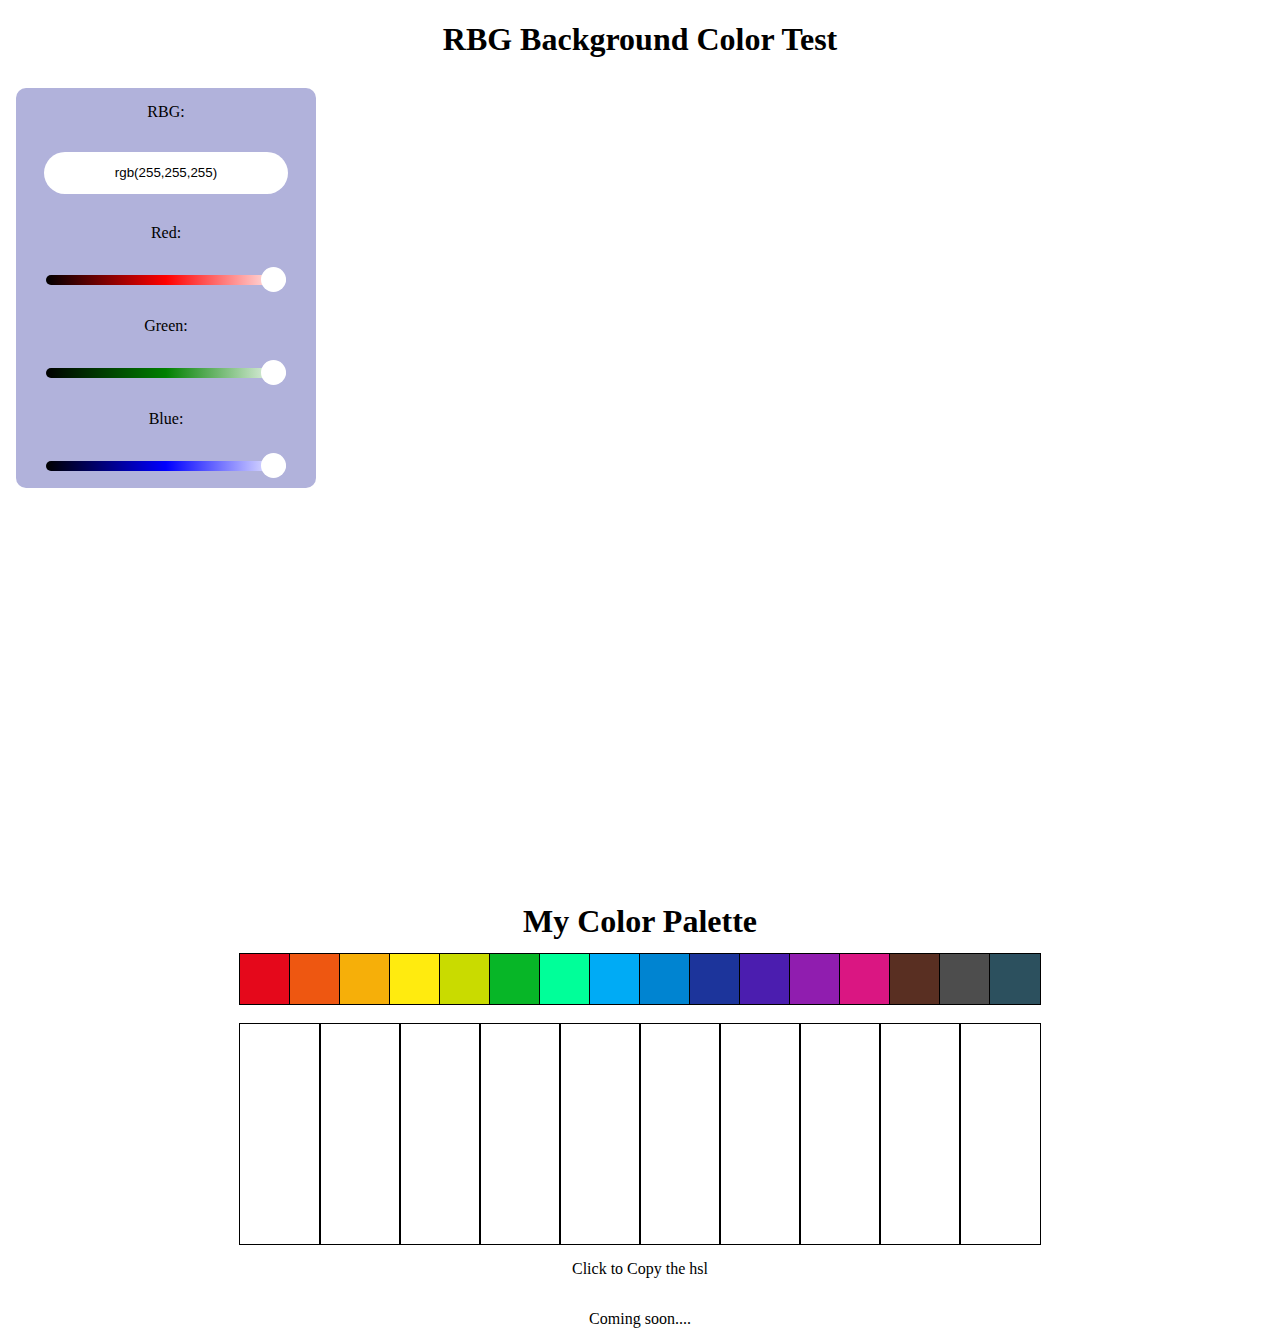
<file: index.html>
<!DOCTYPE html>
<html lang="en">
<head>
    <meta charset="UTF-8">
    <meta http-equiv="X-UA-Compatible" content="IE=edge">
    <meta name="viewport" content="width=device-width, initial-scale=1.0">
    <link rel="stylesheet" href="chlor.css">
    <title>Color Palette Tester</title>
</head>
<body>
    <div id ="container">
        <div class="header1">
            <h1>RBG Background Color Test</h1>
        </div>
        <div class="top" id="top">
            <div class="rgbpalette">
                RBG: <input type="text" id="box" value="rgb(255,255,255)">
                Red: <input type="range" id="red" value="255" min="0" max="255">
                Green: <input type="range" id="green" value="255" min="0" max="255">
                Blue: <input type="range" id="blue" value="255" min="0" max="255">
            </div>
        </div>
        <div class="header1">
            <h1>My Color Palette</h1>
        </div>        
        <div class="listOfBtns">
            <div class="clr-01 transform" data-hue="355" data-sat="93"  data-lum="46.5"></div>
            <div class="clr-02 transform" data-hue="19" data-sat="87" data-lum="50"></div>
            <div class="clr-03 transform" data-hue="42" data-sat="93" data-lum="50"></div>
            <div class="clr-04 transform" data-hue="55" data-sat="100" data-lum="53"></div>
            <div class="clr-05 transform" data-hue="65" data-sat="100" data-lum="43"></div>
            <div class="clr-06 transform" data-hue="131" data-sat="93" data-lum="37"></div>
            <div class="clr-07 transform" data-hue="156" data-sat="100" data-lum="50"></div>
            <div class="clr-08 transform" data-hue="198" data-sat="100" data-lum="48"></div>
            <div class="clr-09 transform" data-hue="202" data-sat="100" data-lum="41"></div>
            <div class="clr-16 transform" data-hue="229" data-sat="69" data-lum="36"></div>
            <div class="clr-10 transform" data-hue="259" data-sat="72" data-lum="40"></div>
            <div class="clr-11 transform" data-hue="287" data-sat="72" data-lum="40"></div>
            <div class="clr-12 transform" data-hue="327" data-sat="82" data-lum="47"></div>
            <div class="clr-13 transform" data-hue="15" data-sat="45" data-lum="24"></div>
            <div class="clr-14 transform" data-hue="126" data-sat="0" data-lum="30"></div>
            <div class="clr-15 transform" data-hue="197" data-sat="36" data-lum="27"></div>
        </div>
        <div class="colorList">
            <div class="colorSample" onclick="copy(this)"></div>
            <div class="colorSample" onclick="copy(this)"></div>
            <div class="colorSample" onclick="copy(this)"></div>
            <div class="colorSample" onclick="copy(this)"></div>
            <div class="colorSample" onclick="copy(this)"></div>
            <div class="colorSample" onclick="copy(this)"></div>
            <div class="colorSample" onclick="copy(this)"></div>
            <div class="colorSample" onclick="copy(this)"></div>
            <div class="colorSample" onclick="copy(this)"></div>
            <div class="colorSample" onclick="copy(this)"></div>
        </div>
        <div class="bottomarea">
            <p>Click to Copy the hsl</p>
        </div>        
        <div class="bottomarea">
            <p>Coming soon....</p>
        </div>
            
    </div>
    
    <script type="text/javascript">
        function myColor(){
            var red = document.getElementById('red').value;
            var green = document.getElementById('green').value;
            var blue = document.getElementById('blue').value;
            var color = 'rgb('+ red +','+ green +','+ blue +')';
            
            // document.body.style.backgroundColor = color;
            document.getElementById('top').style.backgroundColor = color;
            document.getElementById('box').value = color;
        }
        document.getElementById('red').addEventListener('input', myColor);
        document.getElementById('green').addEventListener('input', myColor);
        document.getElementById('blue').addEventListener('input', myColor);

    </script>

    <script>
        var holdlum = 95;
        function sample(event){
            // console.log(event);
            // console.log(`event.dataset.hue ${event.target.dataset.hue}`);
            let clr = event.target.dataset.hue;
            let sat = event.target.dataset.sat;
            // console.log(`clr: $[clr]`);
            let colorList = document.querySelectorAll('.colorSample');
            // console.log(colorList);
            colorList.forEach(elem => { 
                elem.style = `background-color: hsl(${clr}, ${sat}%, ${holdlum}%);`;
                elem.innerHTML = `hsl(${sat}, ${sat}%, ${holdlum}%)`
                holdlum -= 6;
                if(holdlum < 1) {holdlum = 95;}
            });
            holdlum = 95;

        }

        function addEvent(){
            let colorBtns = document.querySelectorAll('[class|="clr"]');
            // console.log(colorBtns);
            colorBtns.forEach(btn =>{
                let hue = btn.dataset.hue;
                let sat = btn.dataset.sat;
                let lum = btn.dataset.lum;
                btn.style = `background-color: hsl(${hue}, ${sat}%, ${lum}%);`;
                btn.addEventListener('click', sample);

            });
        }

        window.addEventListener('load', () =>{
            addEvent();
        });

    </script>
</body>
</html>
</file>
<file: chlor.css>
body{
    margin: 0;
    padding: 0;
    box-sizing: border-box;

}

#container{
    min-height: 100vh;
    display: flex;
    flex-direction: column;
    align-items: center;
}

.header1{
    height: 8vh;
    background-color: white;
    align-items: center;

}

.header1 h1{
    align-items: center;
}


.top{
    height: 90vh;
    width: 100vw;
} 

.rgbpalette {
    height: 400px;
    width: 300px;
    /* position: relative;
    top: 1em;
    left: 1em; */
    margin: 1em;
    align-items: center;
    background-color:rgb(177, 178, 219);
    border-radius: 10px;
    display: grid;
    place-items: center;
    color: black;
    font-family:  Calibri;

}

#box{
    height: 40px;
    width: 80%;
    border: none;
    outline: none;
    border-radius: 50px;
    text-align: center;
}

input[type="range"]{
    -webkit-appearance: none;
    height: 10px;
    width: 80%;
    border-radius: 50px;
    outline: none;
}

input[type="range"]::-webkit-slider-thumb{
    -webkit-appearance: none;
    height: 25px;
    width: 25px;
    background-color: #fff;
    border-radius: 50px;
    cursor: pointer;
}

/* .rgbpalette #red{
    background: linear-gradient(to right, rgba(255,0,0,1), rgba(255,0,0,0) );
}

.rgbpalette #green{
    background: linear-gradient(to right, rgba(0,255,0,1), rgba(255,0,0,0) );
}

.rgbpalette #blue{
    background: linear-gradient(to right, rgba(0,0,255,1), rgba(255,0,0,0) );
} */


.rgbpalette #red{
    background: linear-gradient(90deg, #000, red, white );
}

.rgbpalette #green{
    background: linear-gradient( 90deg, #000, green, white);
}

.rgbpalette #blue{
    background: linear-gradient( 90deg, #000, blue, white);
}

.color-palette{
    padding: 1em;
    height: 85vh;
}

÷
/* .color-picker .toparea{
    background-color: white;
    overflow: hidden;
    display: flex;
    margin: 15px;
    clear: none;
} */

 :root {
     --c:#b51c1c;
     --c:#c0360c;
     --c:#e65000;
     --c:#F57F17;
     --c:#827717;
     --c:#33691E;
     --c:#004d40;
     --c:#006366;
     --c:hsl(216, 85%, 34%);
    
     --c:#1a227f;
     --c:hsl(287, 72%, 40%);
     --c:#311b93;
     --c:#860e4e;
     --c:#3e2723;
     --c:#212121;
     --c:#253137;

 }


 .listOfBtns{
     display: flex;  

 }

[class|="clr"]{
     height: 50px; width: 50px;
     outline: 1px solid #000;
 }

.colorList{
    display: flex;
}

 .colorSample {
     height: 180px; width: 80px;
     outline: 1px solid #000;
     display: flex;
     align-items: center;
     font-family: Arial, Helvetica, sans-serif;
     margin-top: 20px;
     padding-top: 40px;
     writing-mode: vertical-rl;
     text-shadow: 2px darkgray;
 }

 .transform{
    -webkit-transition: 2s ease;  
    -moz-transition: all 2s ease;
    -o-transition: all 2s ease;  
    -ms-transition: all 2s ease;  
    transition: all 2s ease;
 }

 .transform-active {
     height: 70px;
     width: 70px;
 }
</file>
